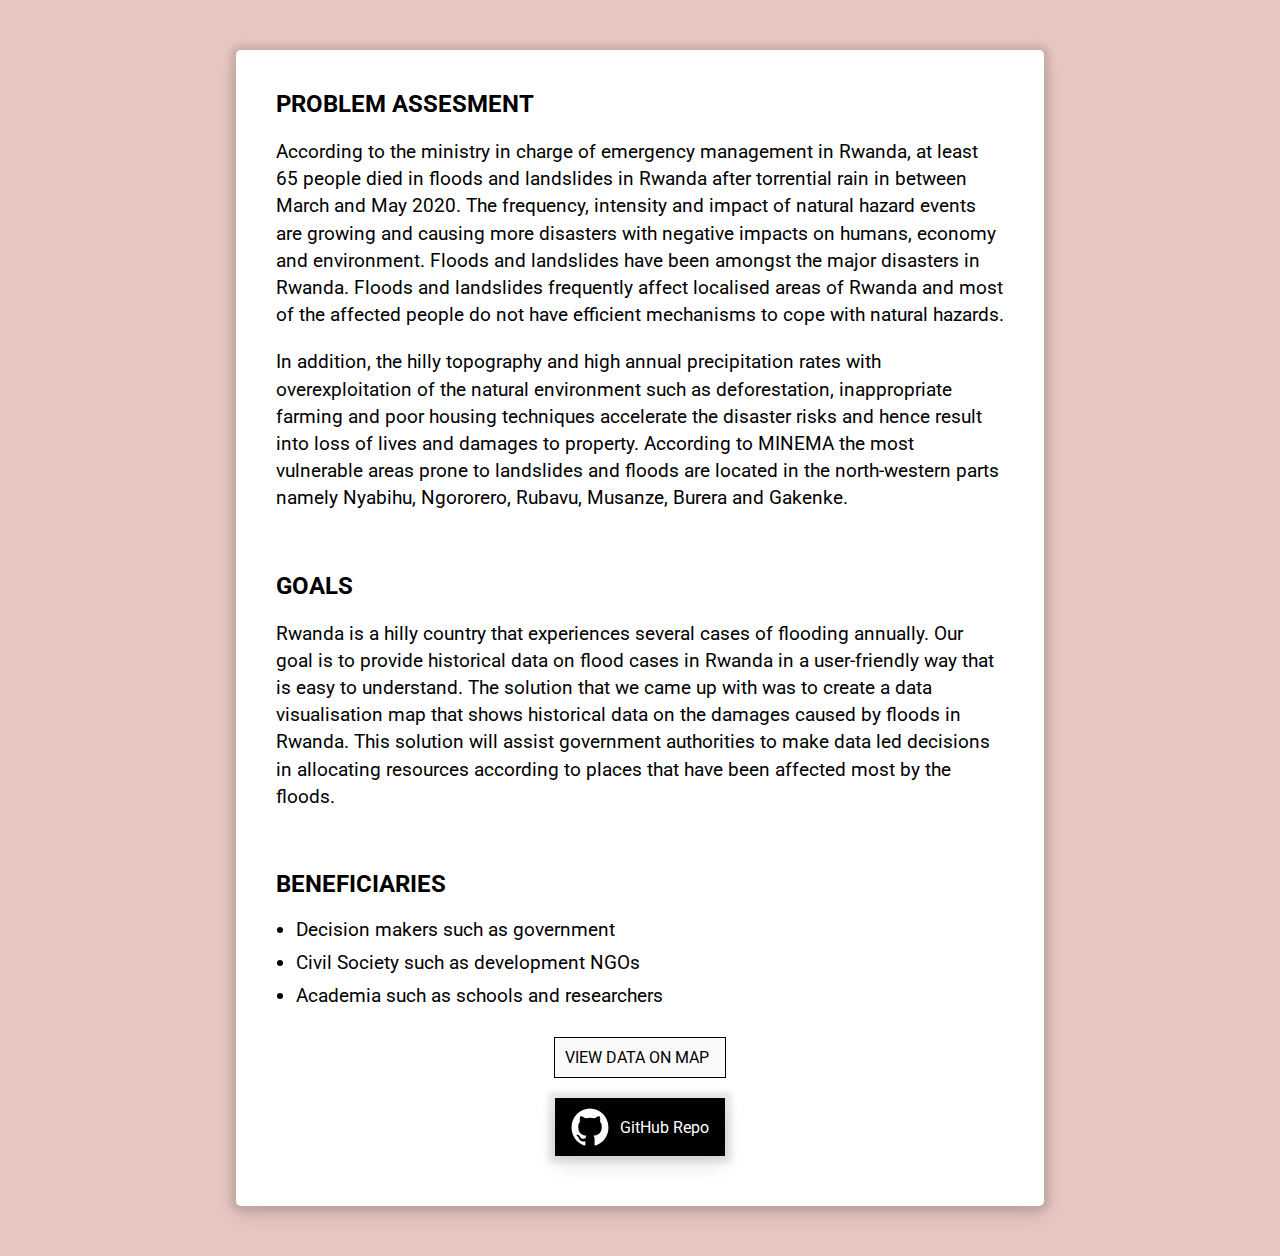
<file: index.html>
<!DOCTYPE html>
<html lang="en">

<head>
  <meta charset="UTF-8" />
  <meta name="viewport" content="width=device-width, initial-scale=1.0" />
  <link rel="stylesheet" href="index.css" />
  <title>FloodWiz</title>
</head>

<body>
  <div class="container">
    <div class="content">
      <h2>PROBLEM ASSESMENT</h2>
      <p>
        According to the ministry in charge of emergency management in Rwanda,
        at least 65 people died in floods and landslides in Rwanda after
        torrential rain in between March and May 2020. The frequency,
        intensity and impact of natural hazard events are growing and causing
        more disasters with negative impacts on humans, economy and
        environment. Floods and landslides have been amongst the major
        disasters in Rwanda. Floods and landslides frequently affect localised
        areas of Rwanda and most of the affected people do not have efficient
        mechanisms to cope with natural hazards.
      </p>

      <p>
        In addition, the hilly topography and high annual precipitation rates
        with overexploitation of the natural environment such as
        deforestation, inappropriate farming and poor housing techniques
        accelerate the disaster risks and hence result into loss of lives and
        damages to property. According to MINEMA the most vulnerable areas
        prone to landslides and floods are located in the north-western parts
        namely Nyabihu, Ngororero, Rubavu, Musanze, Burera and Gakenke.
      </p>
    </div>

    <div class="content">
      <h2>GOALS</h2>
      <p>
        Rwanda is a hilly country that experiences several cases of flooding
        annually. Our goal is to provide historical data on flood cases in
        Rwanda in a user-friendly way that is easy to understand. The solution
        that we came up with was to create a data visualisation map that shows
        historical data on the damages caused by floods in Rwanda. This
        solution will assist government authorities to make data led decisions
        in allocating resources according to places that have been affected
        most by the floods.
      </p>
    </div>

    <div class="content">
      <h2>BENEFICIARIES</h2>
      <ul>
        <li>Decision makers such as government</li>
        <li>Civil Society such as development NGOs</li>
        <li>Academia such as schools and researchers</li>
      </ul>
    </div>

    <a href="./map.html">VIEW DATA ON MAP</a>
    <div class="github">
      <img src="./images/github.svg" alt="an icon of github">
      <span>GitHub Repo</span>
    </div>
  </div>
  <script src="./landing.js"></script>
</body>

</html>
</file>
<file: index.css>
@import url("https://fonts.googleapis.com/css2?family=Roboto:wght@500;900&display=swap");

* {
  padding: 0;
  margin: 0;
  font-family: "Roboto", sans-serif;
}

body {
  display: flex;
  justify-content: center;
  background-color: rgb(230, 198, 193);
}
.container {
  width: 60%;
  display: flex;
  flex-direction: column;
  background-color: white;
  padding: 20px;
  box-shadow: 0 10px 20px rgba(0, 0, 0, 0.1), 0 0 6px 6px rgba(0, 0, 0, 0.1);
  margin: 50px;
  border-radius: 5px;
  padding-bottom: 50px;
}

h2 {
  margin-bottom: 20px;
}

li {
  font-size: 1.2rem;
  padding-bottom: 10px;
}

p {
  font-size: 1.2rem;
  line-height: 1.7rem;
  padding-bottom: 20px;
  font-weight: 400;
}

ul {
  margin-left: 20px;
}

a {
  align-self: center;
  padding: 10px;
  background-color: #fafafa;
  cursor: pointer;
  text-decoration: none;
  color: black;
  justify-content: center;
  border: 1px solid black;
  width: 150px;
  transition: all 0.3s;
  margin-bottom: 20px;
}

a:hover {
  background-color: #ececec;
}

a:active {
  transform: scale(1.15);
}

.content {
  justify-content: center;
  padding: 20px;
}

.github{
  align-self: center;
  display: flex;
  align-items: center;
  justify-content: space-around;
  color: white;
  background-color: black;
  width: 150px;
  padding: 10px;
  cursor: pointer;
  box-shadow: 0 10px 20px rgba(0, 0, 0, 0.1), 0 0 6px 6px rgba(0, 0, 0, 0.1);

}

@media screen and (max-width: 1180px) {
  .container {
    width: 70%;
  }
}

@media screen and (max-width: 750px) {
  .container {
    width: 80%;
  }
}

@media screen and (max-width: 520px) {
  .container {
    width: 90%;
    margin: 50px, 0, 50px, 0;
  }
}

@media screen and (max-width: 470px) {
  .container {
    margin: 0;
    margin-top: 20px;
    width: 100%;
    padding: 10px;
  }
}
</file>
